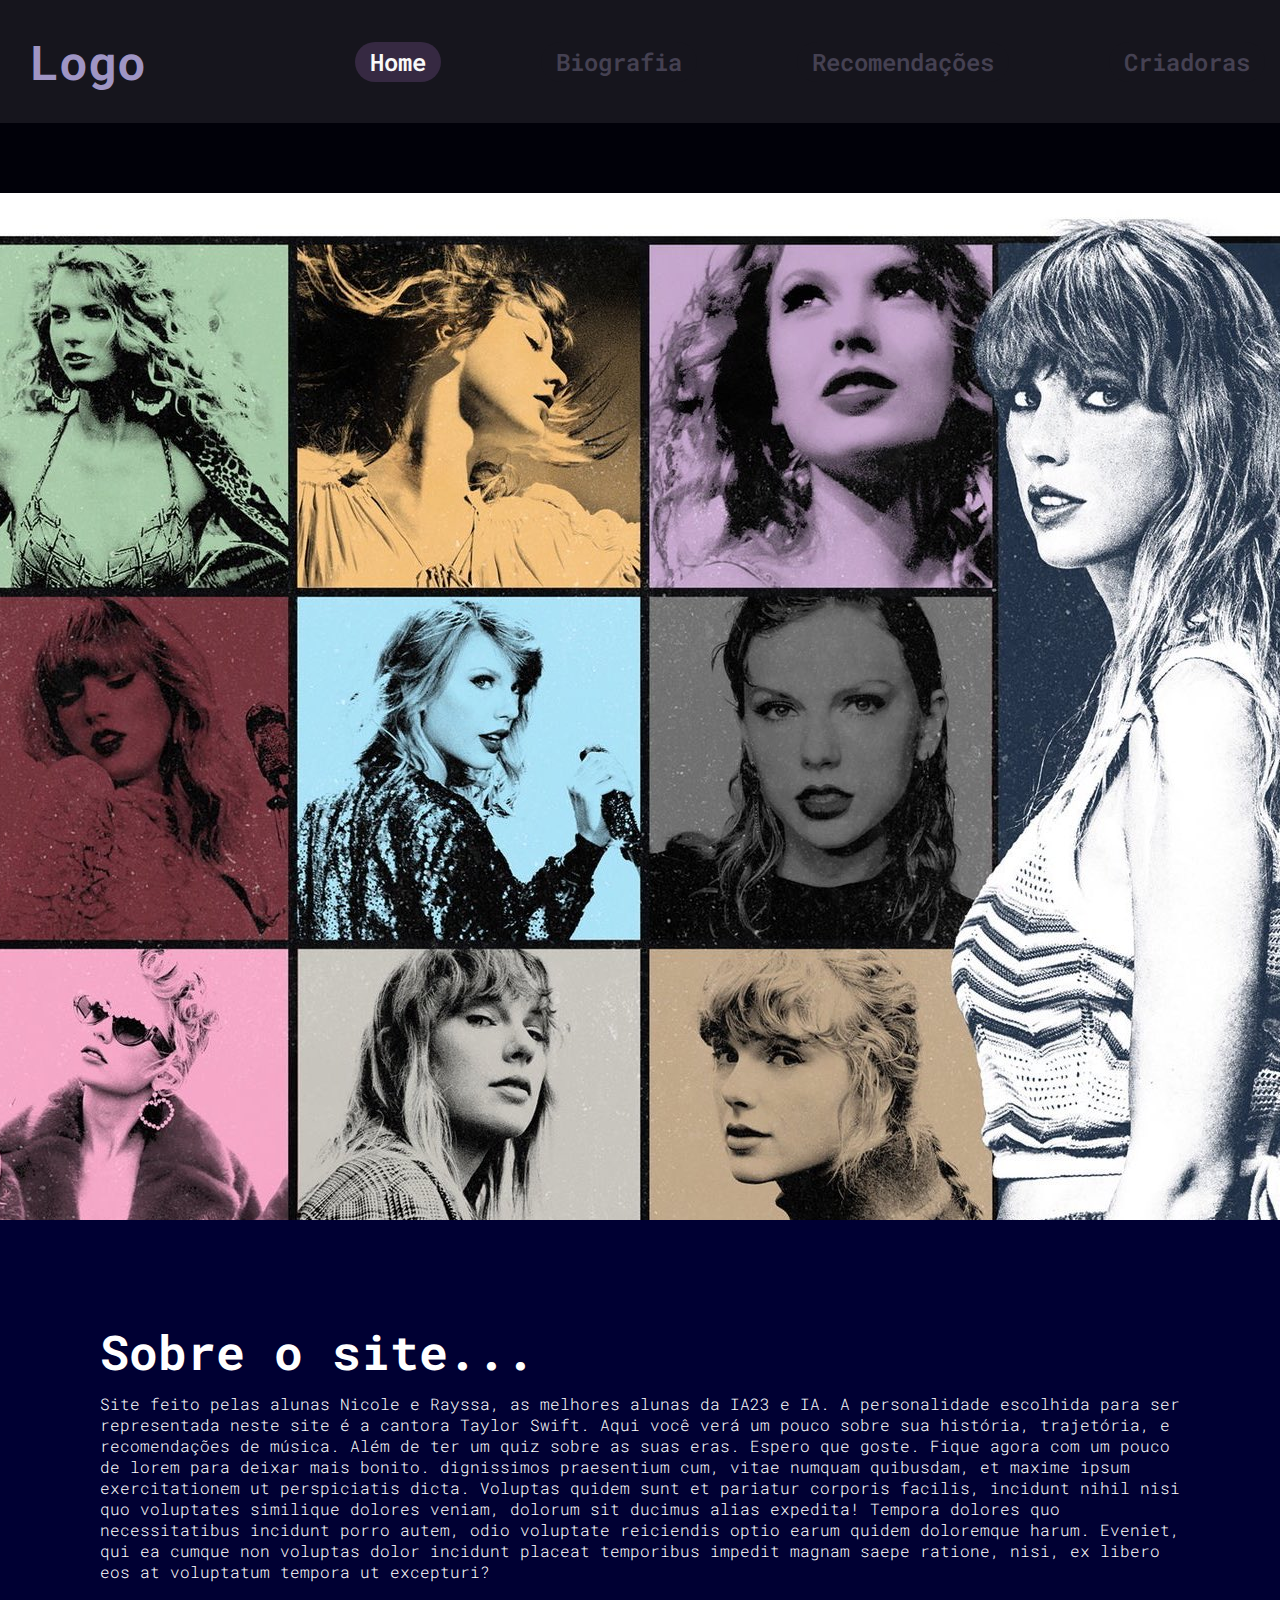
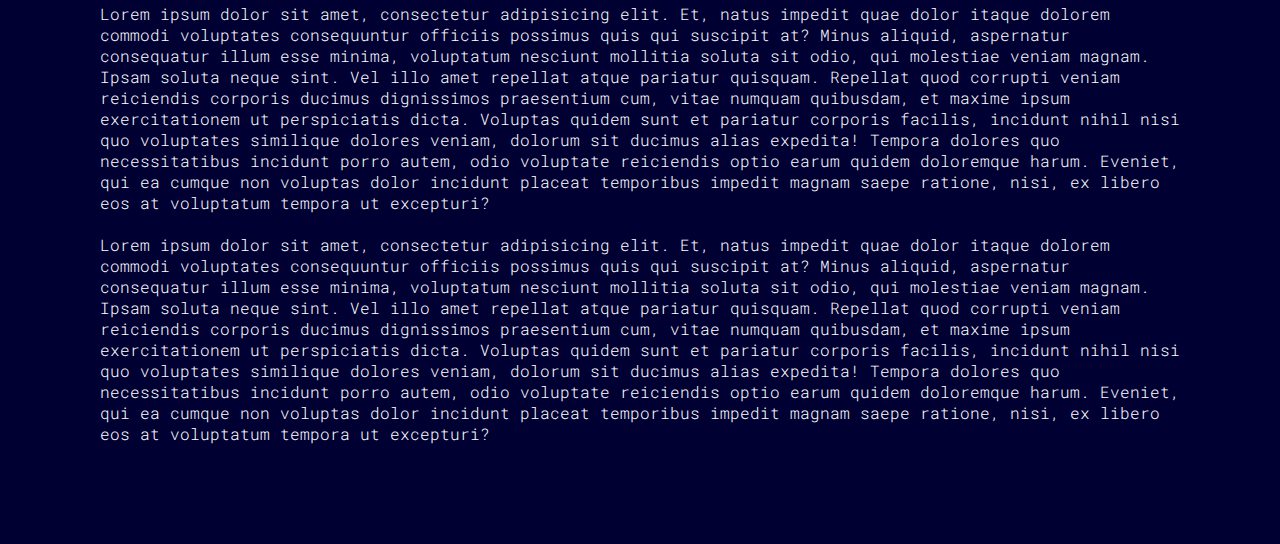
<file: index.html>
<!DOCTYPE html>
<html><head>
        <meta charset="UTF-8">
        <meta name="viewport" content="width=device-width, initial-scale=1.0">
        <link rel='stylesheet' type='text/css' media='screen' href='main.css'>
        <script defer async src='main.js'></script>
        <link rel="preconnect" href="https://fonts.googleapis.com">
    <link rel="preconnect" href="https://fonts.gstatic.com" crossorigin>
    <link href="https://fonts.googleapis.com/css2?family=Roboto+Mono:ital@1&display=swap" rel="stylesheet">
        <title>TS page</title>
    </head>
    <body>

        <header>
            <h2 class="logo">Logo</h2>
            <nav class="navigation">
                <a class="active" href="index.html">Home</a>
                <a href="about.html">Biografia</a>
                <a  href="recomen.html">Recomendações</a>
                <a href="creators.html">Criadoras</a>
            </nav>
          </header>

        <section class="parallax">
                    <div class="galery">
                    <div>
                        <img src="tprlx/taylorbg.jpeg" id="prl1">
                    </div> 
                </div>
        </section>

        <section class="sec">
            <h2>Sobre o site...</h2>
            <p>
                Site feito pelas alunas Nicole e Rayssa,
                as melhores alunas da IA23 e IA. A personalidade
                escolhida para ser representada neste site é
                a cantora Taylor Swift. Aqui você verá um pouco
                sobre sua história, trajetória, e recomendações de
                música. Além de ter um quiz sobre as suas eras.
                Espero que goste. Fique agora com um pouco de lorem para deixar mais bonito.
                dignissimos praesentium cum, vitae 
                numquam quibusdam, et maxime ipsum 
                exercitationem ut perspiciatis dicta. 
                Voluptas quidem sunt et pariatur corporis 
                facilis, incidunt nihil nisi quo voluptates 
                similique dolores veniam, dolorum sit ducimus 
                alias expedita! Tempora dolores quo necessitatibus 
                incidunt porro autem, odio voluptate reiciendis
                optio earum quidem doloremque harum. 
                Eveniet, qui ea cumque non voluptas
                dolor incidunt placeat temporibus impedit 
                magnam saepe ratione, nisi, ex libero eos 
                at voluptatum tempora ut excepturi?<br></br>
                Lorem ipsum dolor sit amet, 
                consectetur adipisicing elit. 
                Et, natus impedit quae dolor 
                itaque dolorem commodi voluptates 
                consequuntur officiis possimus quis 
                qui suscipit at? Minus aliquid, aspernatur
                consequatur illum esse minima, voluptatum 
                nesciunt mollitia soluta sit odio, qui 
                molestiae veniam magnam. Ipsam soluta 
                neque sint. Vel illo amet repellat atque 
                pariatur quisquam. Repellat quod corrupti
                veniam reiciendis corporis ducimus 
                dignissimos praesentium cum, vitae 
                numquam quibusdam, et maxime ipsum 
                exercitationem ut perspiciatis dicta. 
                Voluptas quidem sunt et pariatur corporis 
                facilis, incidunt nihil nisi quo voluptates 
                similique dolores veniam, dolorum sit ducimus 
                alias expedita! Tempora dolores quo necessitatibus 
                incidunt porro autem, odio voluptate reiciendis
                optio earum quidem doloremque harum. 
                Eveniet, qui ea cumque non voluptas
                dolor incidunt placeat temporibus impedit 
                magnam saepe ratione, nisi, ex libero eos 
                at voluptatum tempora ut excepturi?<br></br>
                Lorem ipsum dolor sit amet, 
                consectetur adipisicing elit. 
                Et, natus impedit quae dolor 
                itaque dolorem commodi voluptates 
                consequuntur officiis possimus quis 
                qui suscipit at? Minus aliquid, aspernatur
                consequatur illum esse minima, voluptatum 
                nesciunt mollitia soluta sit odio, qui 
                molestiae veniam magnam. Ipsam soluta 
                neque sint. Vel illo amet repellat atque 
                pariatur quisquam. Repellat quod corrupti
                veniam reiciendis corporis ducimus 
                dignissimos praesentium cum, vitae 
                numquam quibusdam, et maxime ipsum 
                exercitationem ut perspiciatis dicta. 
                Voluptas quidem sunt et pariatur corporis 
                facilis, incidunt nihil nisi quo voluptates 
                similique dolores veniam, dolorum sit ducimus 
                alias expedita! Tempora dolores quo necessitatibus 
                incidunt porro autem, odio voluptate reiciendis
                optio earum quidem doloremque harum. 
                Eveniet, qui ea cumque non voluptas
                dolor incidunt placeat temporibus impedit 
                magnam saepe ratione, nisi, ex libero eos 
                at voluptatum tempora ut excepturi?
            </p>
        </section>
    </body>
</html>
</file>
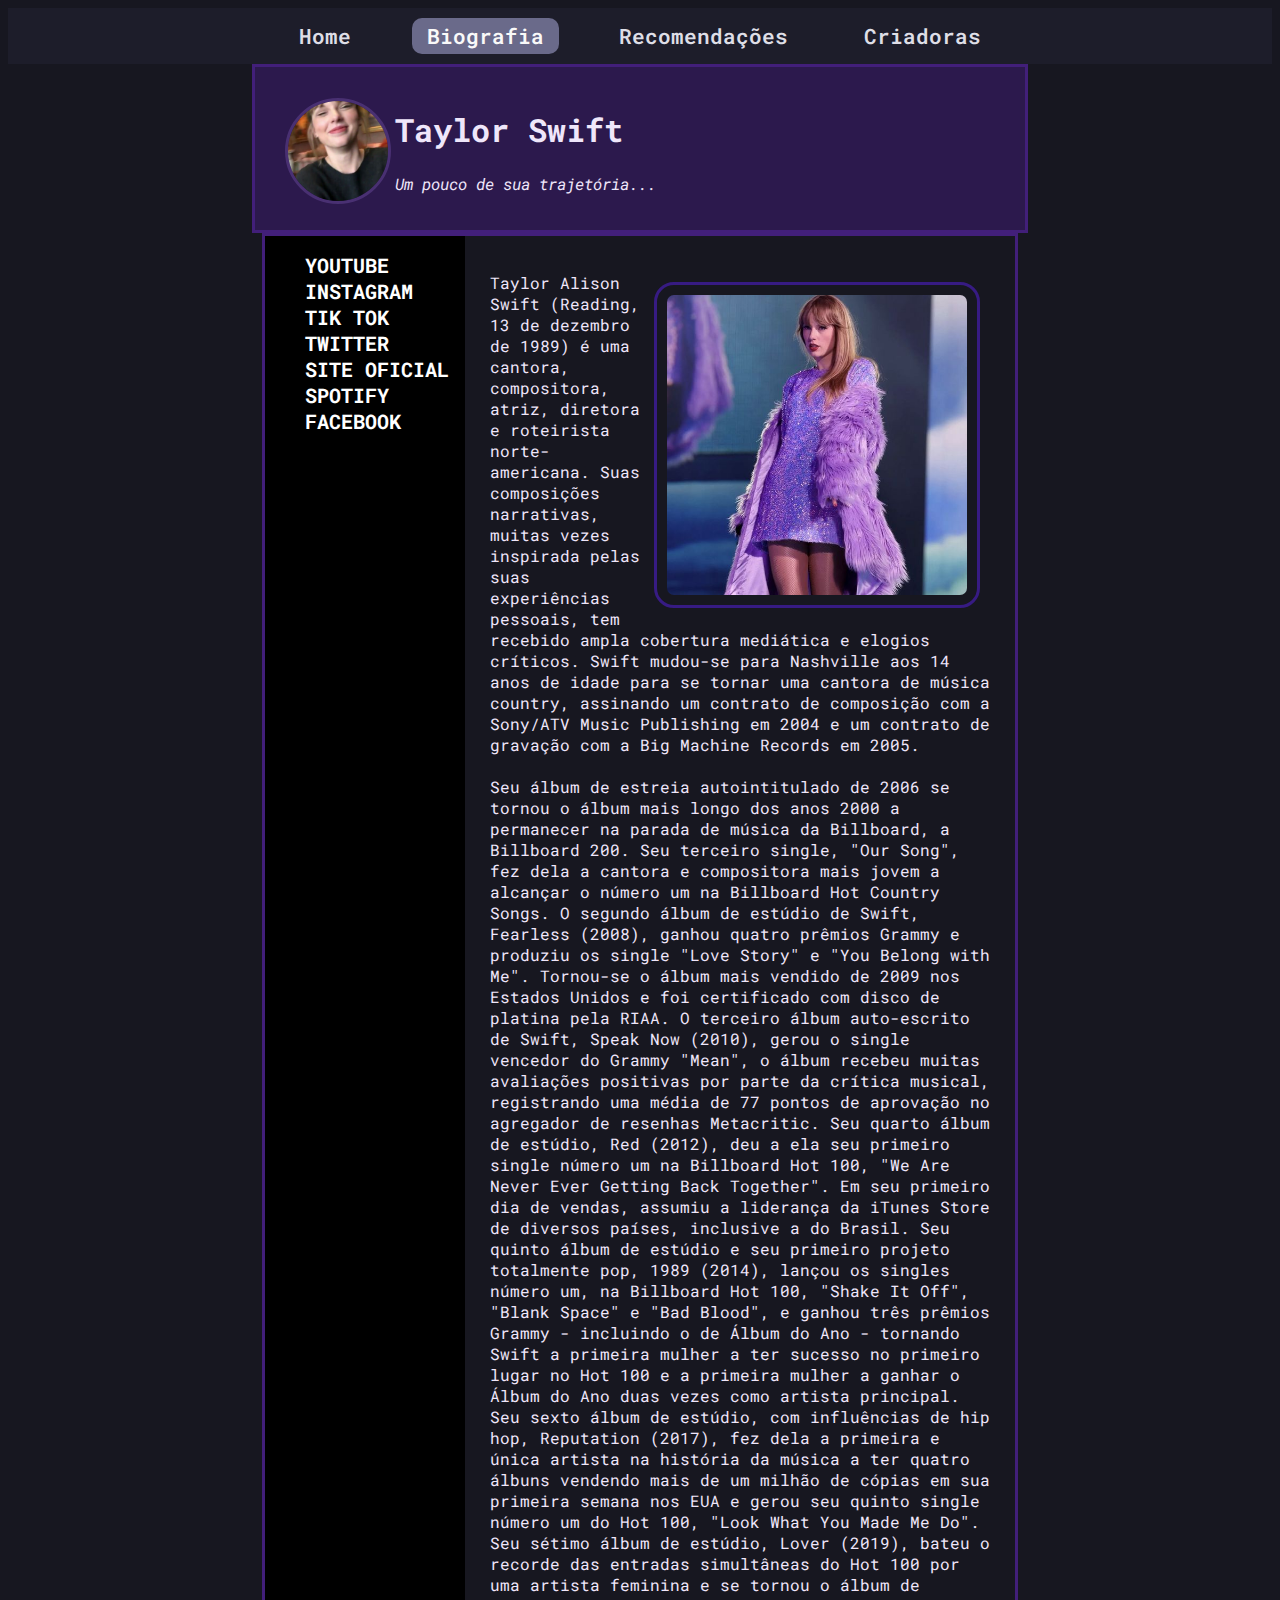
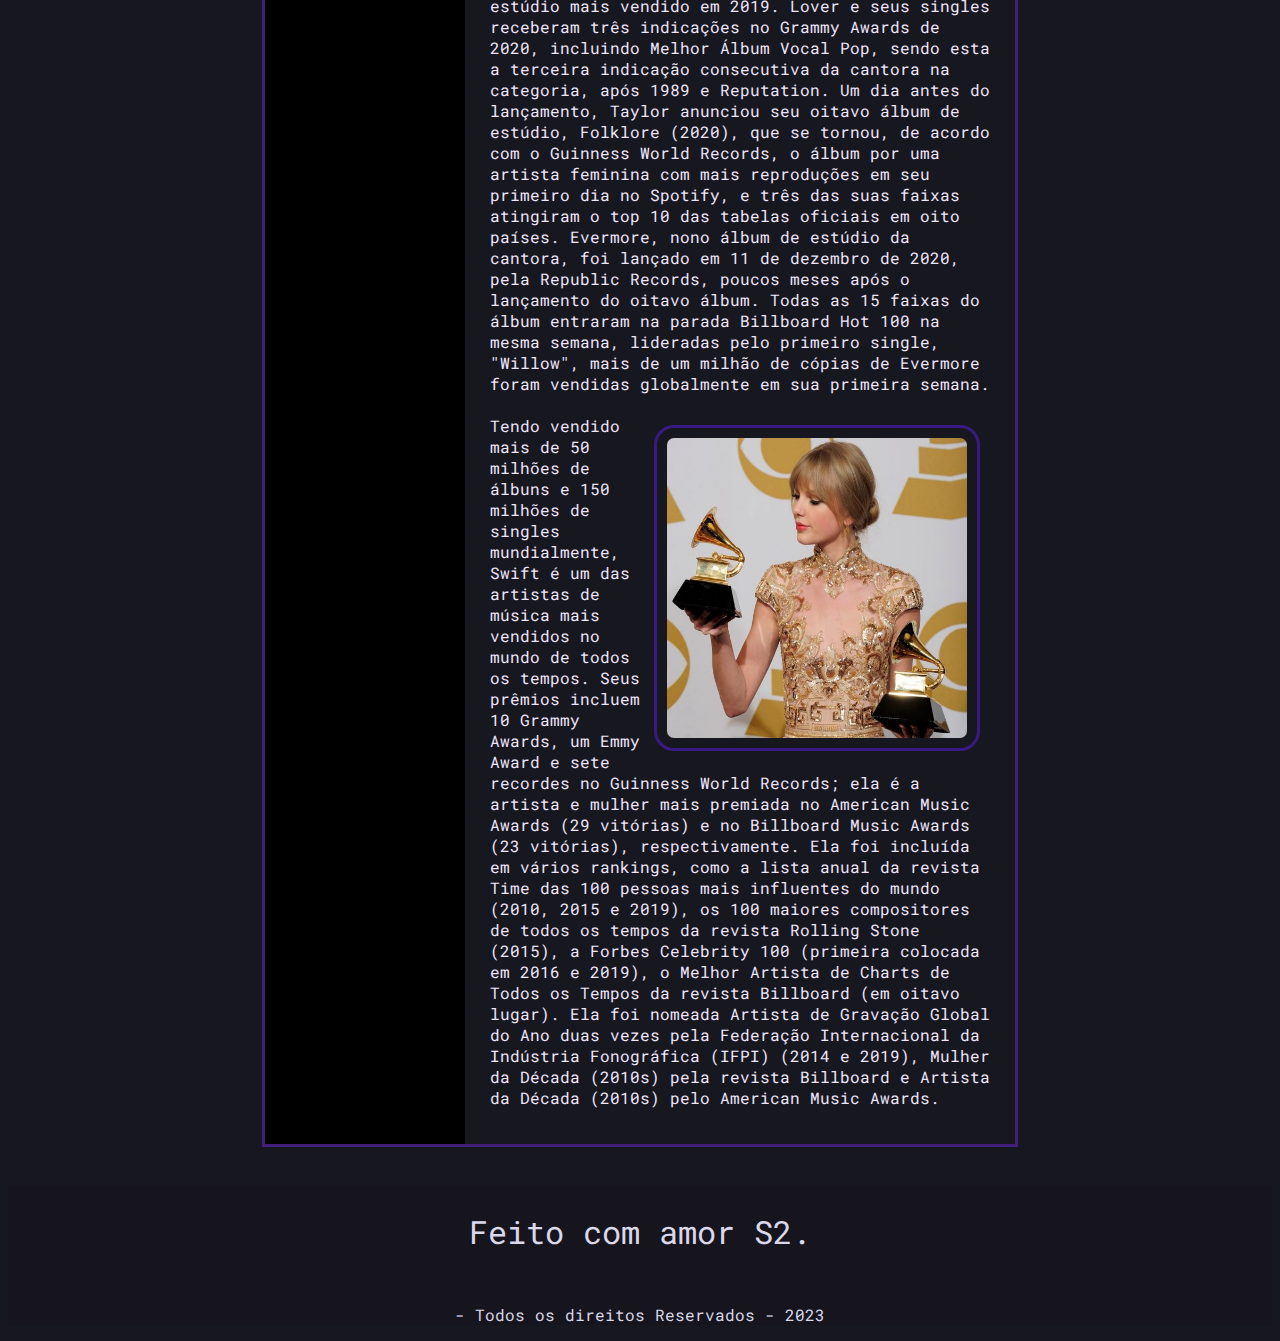
<file: about.html>
<!DOCTYPE html>
<html lang="en">
<head>
    <meta charset="UTF-8">
    <meta name="viewport" content="width=device-width, initial-scale=1.0">
    <link rel="preconnect" href="https://fonts.googleapis.com">
<link rel="preconnect" href="https://fonts.gstatic.com" crossorigin>
<link href="https://fonts.googleapis.com/css2?family=Roboto+Mono:ital@1&display=swap" rel="stylesheet">
    <title>Biografia</title>
</head>
<body>
    <style>

    header .navigation{
    top: 0;
    left: 0%;
    display: flex;
    padding: 10px 20%;
    justify-content: space-around;
    align-items: center;
    z-index: 100;
    background-color: rgba(32, 32, 46, 0.747);
    }

    .navigation a{
        text-decoration: none;
        color:rgb(222, 222, 230);
        padding: 4px 15px;
        border-radius: 10px;
        font-weight: 600;
        font-size: 1.3em;
    }

    .navigation a:hover,
    .navigation a.active{
        background: rgb(106, 106, 138);
        color:#f9f9f9;
    }

        
        body{
            background-color:rgb(23, 23, 32);
            font-family: 'Roboto Mono', monospace;
        }

        section,
        main {
          border: 3px solid rgb(66, 31, 122);
          width: 750px;
          margin: 0 auto;
        }
    
        section {
          display: flex;
          justify-content: left;
          align-items: center;
          padding: 20px 0px 20px 20px;
          background-color: rgb(44, 25, 77);
        }
    
        section div.thumb {
          border-radius: 50%;
          width: 100px;
          height: 100px;
          flex: none;
          margin: 10px;
        }
        h1, #p{
            color:#efe6fa;
        }
        
        .profileImg{
          width: 100px;
          height: 100px;
          border-radius: 50%;
          border: 3px solid rgb(73, 48, 114);
        }
    
        .coluna{
          float: left;
          width: 33.33%;    
        }
    
        .row::after {
          content: "";
          clear: both;
          display: table;
        }
    
        .iconpositive:hover{
          transform: scale(1.1);
        cursor: pointer;
        }
    
    
        .iconnegative:hover{
          transform: scale(1.1);
        cursor: pointer;
        }
    
        main {
          display: flex;
        }
    
        main div.menu {
          width: 200px;
          background: black;
          flex: none;
        }
    
        main article {
          padding: 5px 10px;
          display: inline;
          color:#efe6fa;
        }
    
        main article img {
          border: 3px solid rgb(55, 27, 131);
          border-radius: 20px;
          padding: 2%;
          margin: 2%;
          width: 300px;
          height: 300px;
          float: right;
        }
    
        .nav a {
        justify-content: left;
        text-transform: uppercase;
        color: white;
        font-weight: bold;
        font-size: 20px;
        text-decoration: none;
    
        }
    
        .nav a:hover {
        color: #7e6eb6;
        text-decoration: underline;
        }
    
        article{
            background-color:rgb(23, 23, 32);
            margin: 2%;
        }

        footer{
        background-color:#16151d;
        }

        .fa{
         font-size: 2em;
         padding: 2% 0 1%;
        }

        .fa, .tr{
         color: #dad8e9;
        text-align: center;
        margin-top: 3%;
        }
        
      </style>
      <header>
        <nav class="navigation">
            <a href="index.html">Home</a>
            <a class="active" href="about.html">Biografia</a>
            <a href="recomen.html">Recomendações</a>
            <a href="creators.html">Criadoras</a>
        </nav>
    
    <section class="cabeçalho">
        <div class="thumb"> <img class="profileImg" src="tprlx/finish.jpg"/></div>
        <div class="info">
          <h1>Taylor Swift</h1>
          <p id="p">
            <em>Um pouco de sua trajetória...</em>
          </p>
        </section>
        
      </header>
    
      <main>
        <div class="menu">
          <nav class="nav">
             <ul>    
                <li><a href="https://www.youtube.com/@TaylorSwift"> Youtube</a></li>
                
                <li><a href="https://www.instagram.com/taylorswift/"> Instagram</a></li>
                
                <li><a href="https://www.tiktok.com/@taylorswift?lang=pt-BR"> Tik Tok</a></li>
                
                <li><a href="https://twitter.com/taylorswift13"> Twitter</a></li>
                
                <li><a href="https://www.taylorswift.com/"> Site Oficial</a></li>
                
                <li><a href="https://open.spotify.com/intl-pt/artist/06HL4z0CvFAxyc27GXpf02"> Spotify</a></li>
    
                <li><a href="https://www.facebook.com/TaylorSwift/"> Facebook</a></li>
             </ul> 
          </nav>
        </div>
        <article>
          <p>
            <img src="tprlx/aboutt.jpg"> 
            Taylor Alison Swift (Reading, 13 de dezembro de 1989) 
            é uma cantora, compositora, atriz, diretora e roteirista
            norte-americana. Suas composições narrativas, muitas vezes
            inspirada pelas suas experiências pessoais, tem recebido 
            ampla cobertura mediática e elogios críticos. Swift mudou-se
            para Nashville aos 14 anos de idade para se tornar uma cantora 
            de música country, assinando um contrato de composição com a 
            Sony/ATV Music Publishing em 2004 e um contrato de gravação 
            com a Big Machine Records em 2005.<br></br>
            Seu álbum de estreia autointitulado de 2006 se tornou o álbum mais 
            longo dos anos 2000 a permanecer na parada de música da Billboard, 
            a Billboard 200. Seu terceiro single, "Our Song", fez dela a cantora 
            e compositora mais jovem a alcançar o número um na Billboard Hot Country 
            Songs. O segundo álbum de estúdio de Swift, Fearless (2008), ganhou quatro 
            prêmios Grammy e produziu os single "Love Story" e "You Belong with Me". 
            Tornou-se o álbum mais vendido de 2009 nos Estados Unidos e foi certificado 
            com disco de platina pela RIAA. O terceiro álbum auto-escrito de Swift, 
            Speak Now (2010), gerou o single vencedor do Grammy "Mean", o álbum recebeu 
            muitas avaliações positivas por parte da crítica musical, registrando uma 
            média de 77 pontos de aprovação no agregador de resenhas Metacritic. Seu 
            quarto álbum de estúdio, Red (2012), deu a ela seu primeiro single número 
            um na Billboard Hot 100, "We Are Never Ever Getting Back Together". Em seu 
            primeiro dia de vendas, assumiu a liderança da iTunes Store de diversos 
            países, inclusive a do Brasil. Seu quinto álbum de estúdio e seu primeiro 
            projeto totalmente pop, 1989 (2014), lançou os singles número um, na Billboard 
            Hot 100, "Shake It Off", "Blank Space" e "Bad Blood", e ganhou três prêmios Grammy 
            - incluindo o de Álbum do Ano - tornando Swift a primeira mulher a ter sucesso no 
            primeiro lugar no Hot 100 e a primeira mulher a ganhar o Álbum do Ano duas vezes 
            como artista principal. Seu sexto álbum de estúdio, com influências de hip hop, 
            Reputation (2017), fez dela a primeira e única artista na história da música a 
            ter quatro álbuns vendendo mais de um milhão de cópias em sua primeira semana nos 
            EUA e gerou seu quinto single número um do Hot 100, "Look What You Made Me Do". 
            Seu sétimo álbum de estúdio, Lover (2019), bateu o recorde das entradas 
            simultâneas do Hot 100 por uma artista feminina e se tornou o álbum de estúdio 
            mais vendido em 2019. Lover e seus singles receberam três indicações no Grammy 
            Awards de 2020, incluindo Melhor Álbum Vocal Pop, sendo esta a terceira indicação 
            consecutiva da cantora na categoria, após 1989 e Reputation. Um dia antes do 
            lançamento, Taylor anunciou seu oitavo álbum de estúdio, Folklore (2020), que 
            se tornou, de acordo com o Guinness World Records, o álbum por uma artista feminina 
            com mais reproduções em seu primeiro dia no Spotify, e três das suas faixas atingiram 
            o top 10 das tabelas oficiais em oito países. Evermore, nono álbum de estúdio da 
            cantora, foi lançado em 11 de dezembro de 2020, pela Republic Records, poucos 
            meses após o lançamento do oitavo álbum. Todas as 15 faixas do álbum entraram na 
            parada Billboard Hot 100 na mesma semana, lideradas pelo primeiro single, "Willow", 
            mais de um milhão de cópias de Evermore foram vendidas globalmente em sua primeira 
            semana.<br></br>
            <img src="tprlx/abouttt.jpg">
            Tendo vendido mais de 50 milhões de álbuns e 150 milhões de singles mundialmente, 
            Swift é um das artistas de música mais vendidos no mundo de todos os tempos. Seus 
            prêmios incluem 10 Grammy Awards, um Emmy Award e sete recordes no Guinness World 
            Records; ela é a artista e mulher mais premiada no American Music Awards (29 vitórias) 
            e no Billboard Music Awards (23 vitórias), respectivamente. Ela foi incluída em 
            vários rankings, como a lista anual da revista Time das 100 pessoas mais influentes 
            do mundo (2010, 2015 e 2019), os 100 maiores compositores de todos os tempos da 
            revista Rolling Stone (2015), a Forbes Celebrity 100 (primeira colocada em 2016 e 
            2019), o Melhor Artista de Charts de Todos os Tempos da revista Billboard (em 
            oitavo lugar). Ela foi nomeada Artista de Gravação Global do Ano duas vezes pela 
            Federação Internacional da Indústria Fonográfica (IFPI) (2014 e 2019), Mulher da 
            Década (2010s) pela revista Billboard e Artista da Década (2010s) pelo American 
            Music Awards.
          </p>
        </article>
      </main>
      <footer>
        <p class="fa">Feito com amor S2.</p>  
        <p class="tr"> - Todos os direitos Reservados - 2023</p>
    </footer>
</body>
</html>
</file>
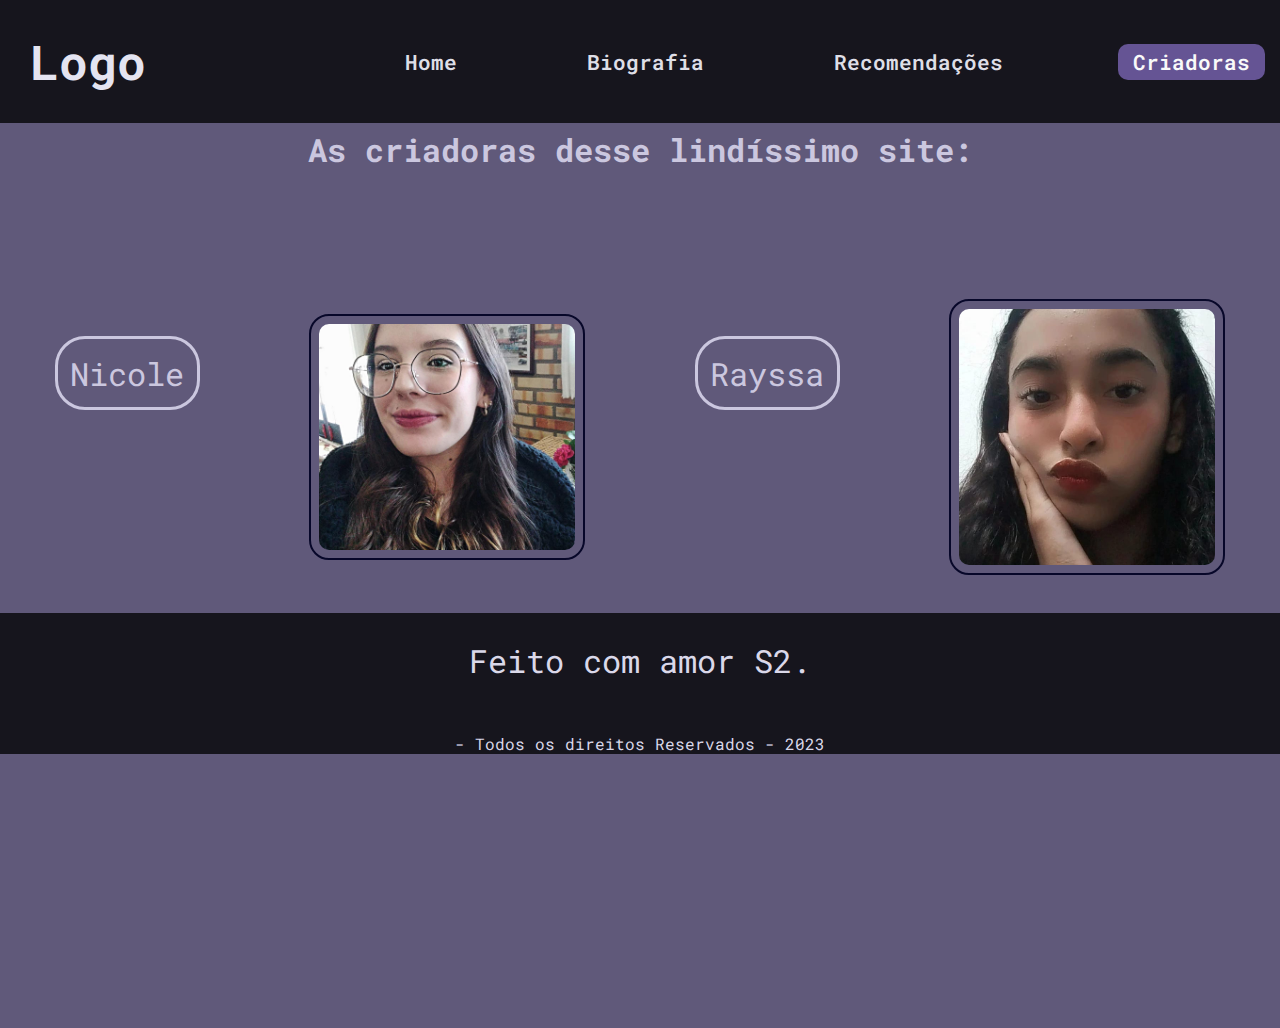
<file: creators.html>
<!DOCTYPE html>
<html lang="en">
<head>
    <meta charset="UTF-8">
    <meta name="viewport" content="width=device-width, initial-scale=1.0">
    <link rel='stylesheet' type='text/css' media='screen' href='main.css'>
    <link rel="preconnect" href="https://fonts.googleapis.com">
<link rel="preconnect" href="https://fonts.gstatic.com" crossorigin>
<link href="https://fonts.googleapis.com/css2?family=Roboto+Mono:ital@1&display=swap" rel="stylesheet">
    <title>Criadoras</title>
</head>
<body id="bodyc">
    <header>
        <h2 class="logoc">Logo</h2>
        <nav class="navigationc">
            <a href="index.html" >Home</a>
            <a href="about.html">Biografia</a>
            <a href="recomen.html">Recomendações</a>
            <a class="active" href="creators.html">Criadoras</a>
        </nav>
    </header>

    <main class="mainc">
    <h1>As criadoras desse lindíssimo site:</h1>
    <section class="creators">
        <p>Nicole</p>
        <img src="tprlx/ni.jpeg">
        <p>Rayssa</p>
        <img src="tprlx/ray.jpeg">
    </section>
</main>
    <footer>
        <p class="fa">Feito com amor S2.</p>  
        <p class="tr"> - Todos os direitos Reservados - 2023</p>
    </footer>
</body>
</html>
</file>
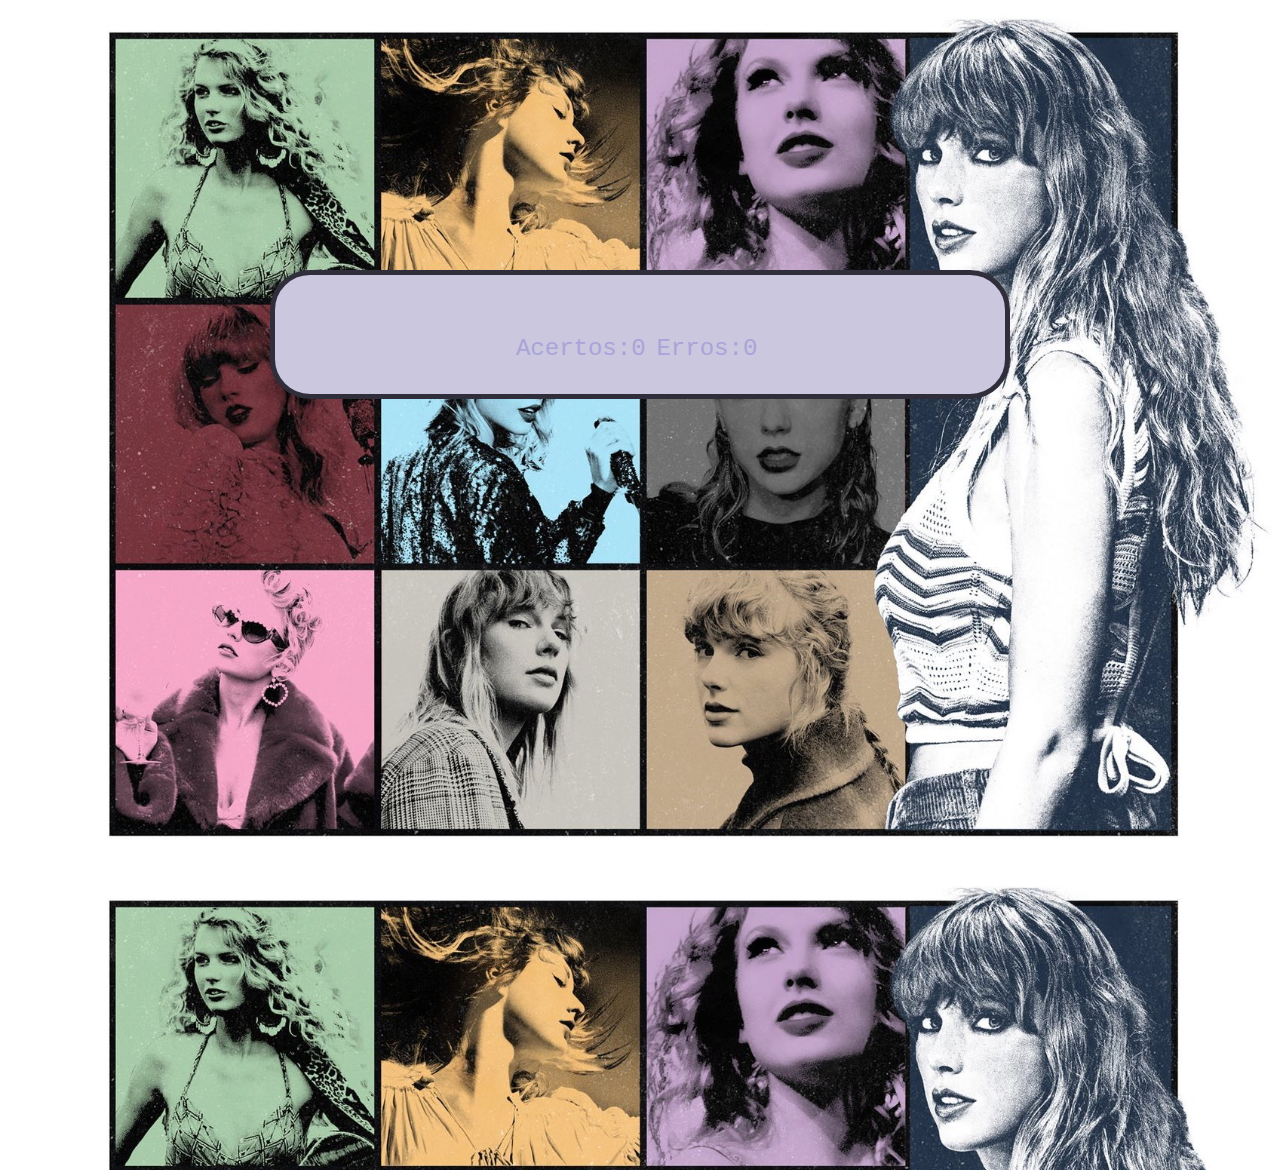
<file: quiz.html>
<!DOCTYPE html>
<html>
<head>
  <meta charset='utf-8'>
  <title>Quiz</title>
  <link rel='stylesheet' type='text/css' media='screen' href='main.css'>
  <script defer async src='main.js'></script>
  <link rel="preconnect" href="https://fonts.googleapis.com">
<link rel="preconnect" href="https://fonts.gstatic.com" crossorigin>
<link href="https://fonts.googleapis.com/css2?family=Roboto+Mono:ital@1&display=swap" rel="stylesheet">
</head>

<body class="bodye">
  <div class="conteudoe">
    <div class="quiz">
      <div class="cont-pergunta">
        <h1 class="pergunta"></h1>
      </div>
      <div class="alternativas"></div>
      <div class="contador">
        Acertos: <span class="corretas"></span>
        Erros: <span class="erradas"></span>
      </div>
    </div>
    <div class="modal-finishe">
      <div class="contador">
        Acertos: <span class="corretas"></span>
        Erros: <span class="erradas"></span>
      </div>
    </div>
  </div>
</body>

</html>
</file>
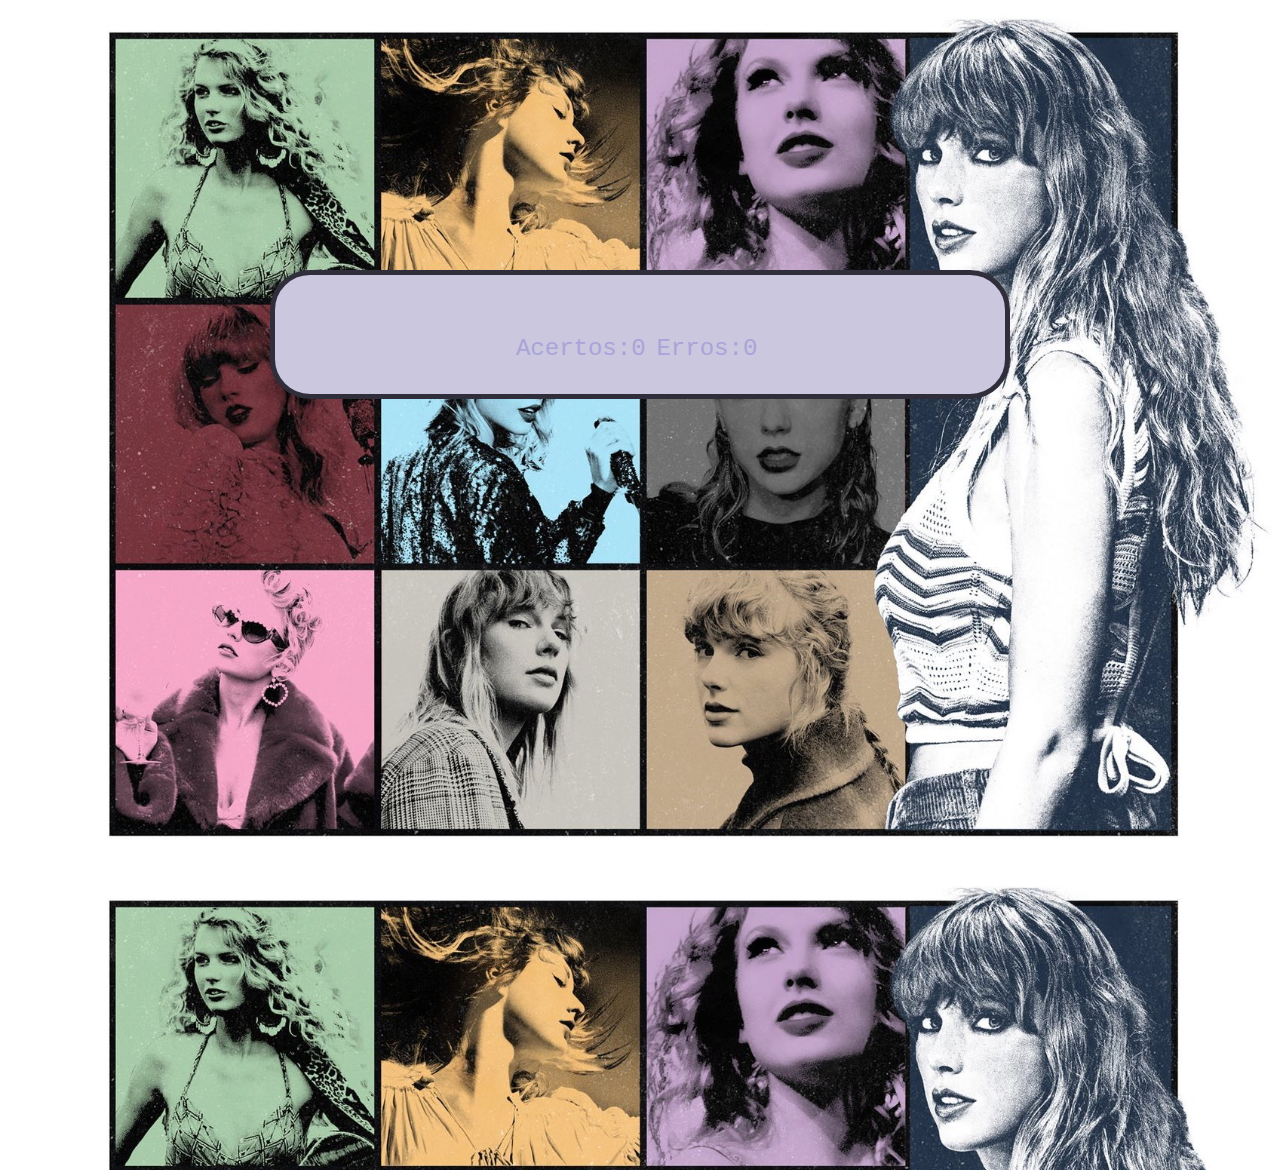
<file: quizeras.html>
<!DOCTYPE html>
<html>
<head>
    <meta charset='utf-8'>
    <title>Quiz</title>
    <link rel='stylesheet' type='text/css' media='screen' href='main.css'>
    <script defer async src='main.js'></script>
  </head>
  
  <body class="bodye">
    <div class="conteudoe">
      <div class="quiz">
        <div class="cont-pergunta">
          <h1 class="pergunta"></h1>
        </div>
        <div class="alternativas"></div>
        <div class="contador">
          Acertos: <span class="corretas"></span>
          Erros: <span class="erradas"></span>
        </div>
      </div>
      <div class="modal-finishe">
        <div class="contador">
          Acertos: <span class="corretas"></span>
          Erros: <span class="erradas"></span>
          <img class="img" src="tprlx/finish.jpg">
        </div>
      </div>
    </div>
  </body>
  
  </html>
</file>
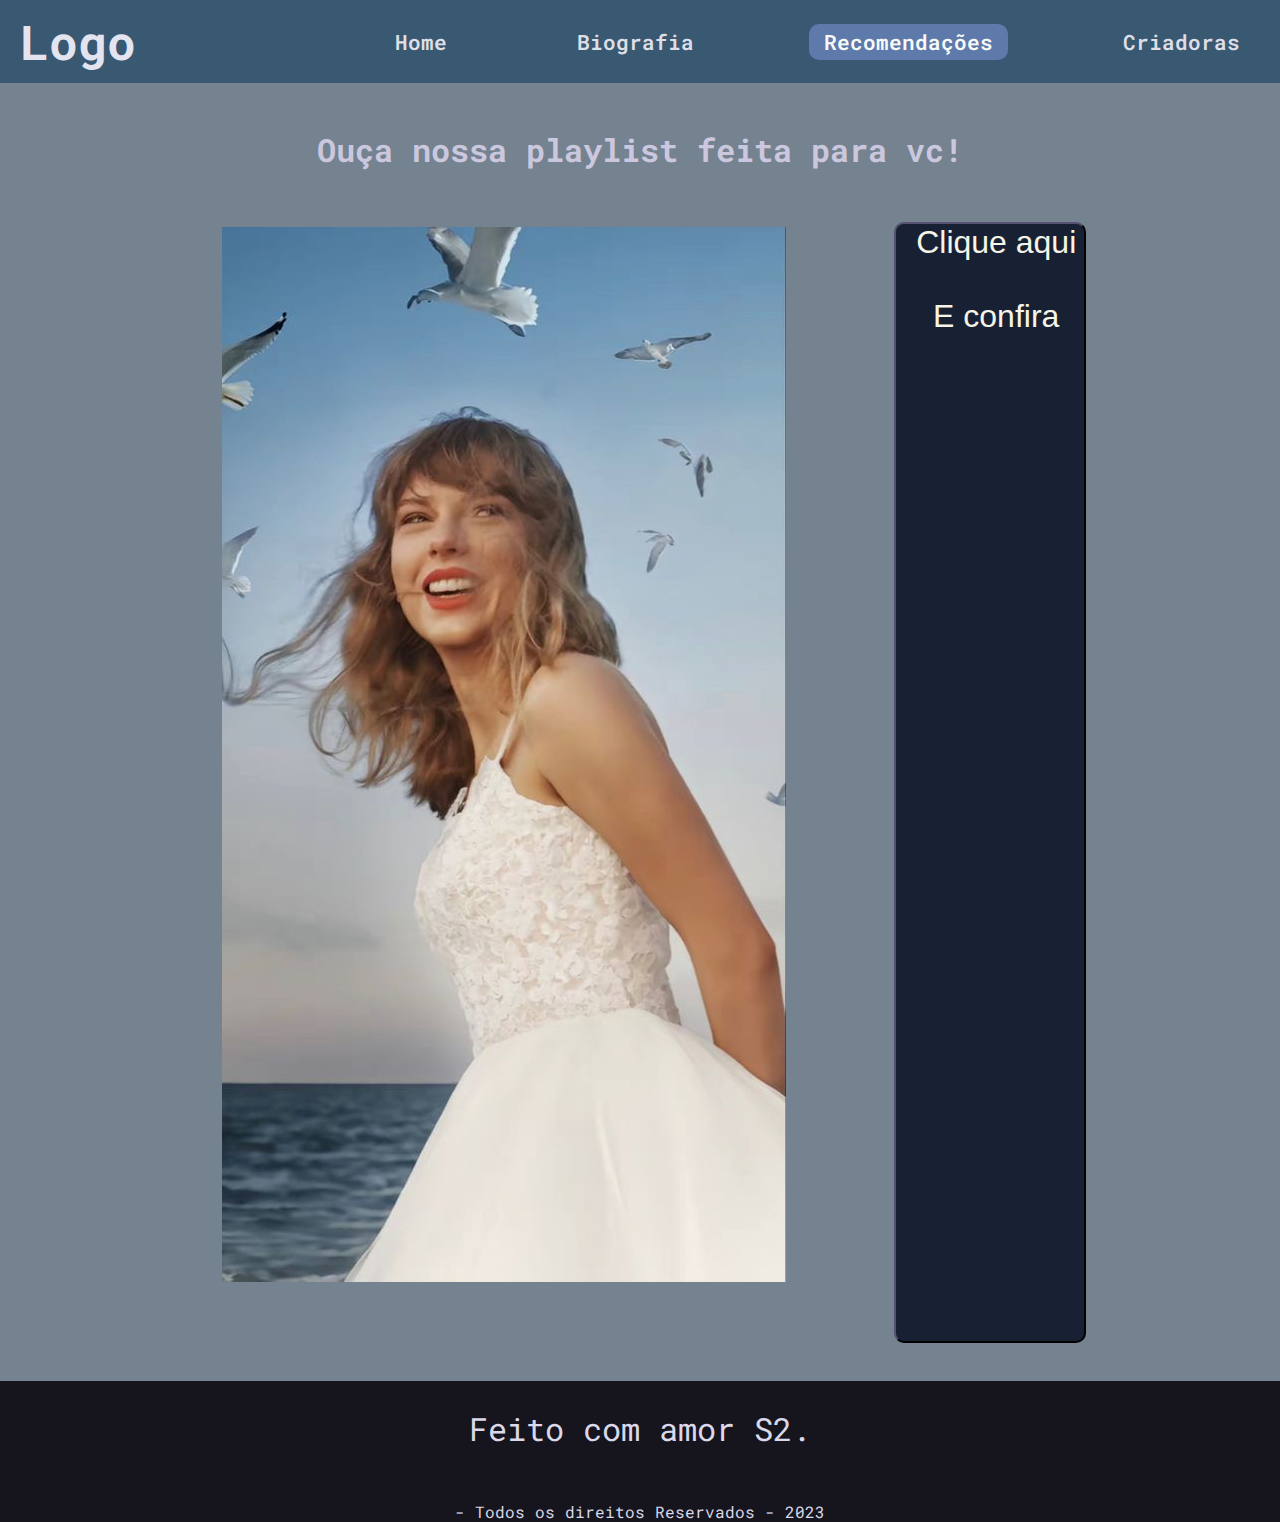
<file: recomen.html>
<!DOCTYPE html>
<html lang="en">
<head>
    <meta charset="UTF-8">
    <meta name="viewport" content="width=device-width, initial-scale=1.0">
    <link rel='stylesheet' type='text/css' media='screen' href='main.css'>
    <link rel="preconnect" href="https://fonts.googleapis.com">
<link rel="preconnect" href="https://fonts.gstatic.com" crossorigin>
<link href="https://fonts.googleapis.com/css2?family=Roboto+Mono:ital@1&display=swap" rel="stylesheet">
    <title>Recomendações</title>
</head>
<body>
    </head>
    <body id="bodyr">
      <header class="header">
        <h2 class="logor">Logo</h2>
        <nav class="navigationr">
            <a href="index.html">Home</a>
            <a href="about.html">Biografia</a>
            <a class="active" href="recomen.html">Recomendações</a>
            <a href="creators.html">Criadoras</a>
        </nav>
      </header>

      <main class="mainc">
        <h1>Ouça nossa playlist feita para vc!</h1>
      <div class="contentr">
        <section>
            <img class="rec" src="tprlx/rec.jpg">
        </section>

        <button id="modal">Clique aqui<br></br>E confira</button>
      <div class="modal">
        <div class="window">
          <button class="close">X</button>
          <div class="content">
            <h1>Playlist</h1>
            <p>Ouça quantas vezes quiser, playlist feita com amor!S2</p>
            <iframe style="border-radius:12px" src="https://open.spotify.com/embed/playlist/2nHAqtDys1AzVZSAdwEz6X?utm_source=generator&theme=0" width="100%" height="152" frameBorder="0" allowfullscreen="" allow="autoplay; clipboard-write; encrypted-media; fullscreen; picture-in-picture" loading="lazy"></iframe>
          </div>
          <div class="actions">
            <button></button>
          </div>
        </div>
      </div>
    </main>
    <footer>
      <p class="fa">Feito com amor S2.</p>  
      <p class="tr"> - Todos os direitos Reservados - 2023</p>
  </footer>
      <script>
        const modal = document.querySelector('.modal')
        const close = modal.querySelector('.close')
        const open = document.querySelector('button')
    
        open.addEventListener('click', () => {
          modal.classList.add("opened")
        })
    
        close.addEventListener('click', () => {
          modal.classList.remove("opened")
        })
    
        modal.addEventListener('click', (evt) => {
          if (evt.target.classList.contains("modal")) {
            modal.classList.remove("opened")
          }
        })
      </script>
    
</body>
</html>
</file>
<file: main.css>
*{
    margin: 0;
    padding: 0;
    box-sizing:content-box;
}

body{
    background: #010109;
    min-height: 100vh;
    overflow-x: hidden;
    font-family: 'Roboto Mono', monospace;
}

header{
    position: absolute;
    top: 0;
    left: 0;
    width: 100%;
    padding: 30px;
    display: flex;
    justify-content: space-between;
    align-items: center;
    z-index: 100;
    background-color:#16151d;
}

.logo{
    font-size: 3em;
    color:rgb(159, 149, 196);
    pointer-events: none;

}

.navigation a{
    text-decoration: none;
    color:rgb(69, 65, 82);
    padding: 4px 15px;
    border-radius: 20px;
    margin: 0 45px;
    font-weight: 600;
    font-size: 1.5em;
    background-color:#16151d;
}

.navigation a:hover,
.navigation a.active{
    background: rgb(54, 41, 66);
    color:#f9f9f9;
}

.parallax{
    margin-top: 25%;
    position: relative;
    display: flex;
    justify-content: center;
    align-items: center;
    height: 100vh;
}

#text{
    position: absolute;
    font-size: 5em;
    color: #333333;
    text-shadow: 2px 2px 4px rgba(0, 0, 0, .2);
}


.sec{
    position: relative;
    background: #003;
    padding: 100px;
}

.sec h2{
    font-size: 3em;
    color: #fff;
    margin-bottom: 10px;
}

.sec p{
    font-size: 1em;
    color: #fff;
    font-weight: 300;
}


.ter{
    position: relative;
    background: rgb(53, 60, 85);
    padding:  40px 100px;
}

.ter h3{
    font-size: 3em;
    padding: 0 10px 20px;
    color: #fff;
    margin-bottom: 10px;
    text-align: center;
}

.conteiner{
    display: flex;
    justify-content: space-around;
    padding: 0 0 10%;
}


.quizimg1{
    margin-left: 5%;
    overflow: hidden; 
    cursor: pointer;
    max-width: 40%;
    -moz-transition: all 0.3s;
    -webkit-transition: all 0.3s;
    transition: all 0.3s;
    border-radius: 20px;
    padding: 8px;
    border: 2px solid rgb(7, 7, 41);
}

.quizimg1:hover {
    -moz-transform: scale(1.1);
    -webkit-transform: scale(1.1);
    transform: scale(1.1);
}

#title{
    margin: 10px;
    position: absolute;
    left: 46%;
    color: #eae6ff;
    font-size: 2em;
    text-shadow: 2px 2px #11171d91;
    cursor: pointer;
    transition: all 0.3s;
}

#title:hover{
    transform: scale(1.1);
}

.quiz .pergunta{
    color: #302e3a;
}

.alternativas{
    display: inline-flex;
    justify-content: space-between;
}

button{
    display: flex;
    justify-content: space-around;
    background-color: rgb(23, 33, 51);
    border-color:#16151d;
    border-radius: 10px;
    padding-inline: 20px 8px;
    cursor: pointer;
    font-size: 2em;
    color: #f6f4e7;
    transition: all .3s ease; 
    margin-left: 5px;
    margin-top: 5%
}

button:hover{
    background-color: #f6f4e7;
    color:rgb(23, 33, 51);
}

button:active{
   background-color: rgb(224, 0, 0)
}

.contador{
    padding-top: 10px;
    display: flex;
    justify-content: center;
    margin: 5%;
    margin-left: 5px;
    font-size: 1.5em;
    color: #a9a4d8;
}

.pergunta{
    display: flex;
    justify-content: center;
    padding-top: 20px;
    font-size: 2.5em;
}

  .corretas{
    margin-right: 5%;
  }

  .img{
    width: 30%;
    margin-left: 5%;
  }

.bodye{
    background-image: url("tprlx/taylorbg.jpeg");
    background-size: 100%;
    overflow: hidden;
    font-family: 'Roboto Mono', monospace;
}

.conteudoe{
    display: flex;
    justify-content: center;
    align-items: center;
    background-color: #cbc7df;
    border: 5px solid #302e3a;
    border-radius: 40px;
    padding: 0;
    margin: 30vh;
    padding-bottom: 20px;
    font-family: 'Source Code Pro', monospace;
}

.modal-finishe{
    position: absolute;
    inset: 0;
    background-color: #32235e;
    color: #9e88e6;
    opacity: 0;
    visibility: hidden;
    transition: .3s;
}

  .modal-finishe.open > div {
    padding: 2%;
    margin-left: 0;
    display: flex;
    align-items: center;
    justify-content: space-between;
    height: 20vh;
    width: 50vh;
    font-size: 2em;
}

  .modal-finishe.open {
    opacity: 1;
    display: flex;
    justify-content: center;
    align-items: center;
    visibility: visible;
}

footer{
    background-color:#16151d;
}

.fa{
    font-size: 2em;
    padding: 2% 0 1%;
}

.fa, .tr{
    color: #dad8e9;
    text-align: center;
    margin-top: 3%;
}

.modal {
    display: grid;
    place-items: center;
    position: fixed;
    inset: 0;
    background-color: rgba(60, 53, 117, 0.5);
    transition: .3s;
    opacity: 0;
    visibility: hidden;
}
    
.modal.opened {
    opacity: 1;
    visibility: visible;
}
    
.modal .window {
    display: flex;
    flex-direction: column;
    position: relative;
    min-width: 50vw;
    min-height: 50vh;
    background-color: white;
    border-radius: 1vw;
    padding: 1rem;
}
    
.modal .window .close {
    position: absolute;
    right: -1vw;
    top: -1vw;
    border: none;
    font-size: 1vw;
    height: 2vw;
    width: 2vw;
    padding: 1rem;
    border-radius: 50%;
    cursor: pointer;
}
    
.modal .window .content {
    flex: 1;
}
    
.modal .window .actions {
    display: flex;
    justify-content: flex-end;
    gap: .5rem;
}
    
.modal .window .actions button {
    border: none;
    background-color: rgb(123, 87, 165);
    color: white;
    padding: 1vw;
    border-radius: 10px;
    font-size: 1.2rem;
    cursor: pointer;
}

.rec{
    margin: 10% 5%;
}

#bodyr{
    background-color:#74838f;
    min-height: 100vh;
    overflow-x: hidden;
    font-family: 'Roboto Mono', monospace;
}

.header{
    position: absolute;
    top: 0;
    left: 0%;
    width: 100%;
    padding: 10px 20px 10px;
    display: flex;
    justify-content: space-between;
    align-items: center;
    z-index: 100;
    background-color: #395872;
}

.logor{
    font-size: 3em;
    color:rgb(228, 228, 241);
    pointer-events: none;
}

.navigationr a{
    text-decoration: none;
    color:rgb(222, 222, 230);
    padding: 4px 15px;
    border-radius: 10px;
    margin: 0 45px;
    font-weight: 600;
    font-size: 1.3em;
}

.navigationr a:hover,
.navigationr a.active{
    background: rgba(107, 133, 190, 0.74);
    color:#f9f9f9;
}

.contentr{
    margin: 0 10%;
    display: flex;
    justify-content: space-around;
}

.h1r{
    text-align: center;
    margin: 5px ;
}

.contentr .h1r{
    margin: 10%;
    text-align: center;
}

.creators img{
    margin-top: 10%;
    overflow: hidden; 
    cursor: pointer;
    max-width: 20%;
    -moz-transition: all 0.3s;
    -webkit-transition: all 0.3s;
    transition: all 0.3s;
    border-radius: 20px;
    padding: 8px;
    border: 2px solid rgb(7, 7, 41);
}

.creators img:hover {
    -moz-transform: scale(1.1);
    -webkit-transform: scale(1.1);
    transform: scale(1.1);
}

.creators{
    display: flex;
    justify-content: space-around;
    align-items: center;
}

.creators p{
    font-size: 2em;
    color:#cbc7df;
    padding: 1%;
    border: 3px solid #cbc7df;
    border-radius: 30px;
}

.mainc{
    margin-top: 10%;
    text-align: center;
    color:#cbc7df;
}

.logoc{
    font-size: 3em;
    color:rgb(228, 228, 241);
    pointer-events: none;
}

.navigationc a{
    text-decoration: none;
    color:rgb(222, 222, 230);
    padding: 4px 15px;
    border-radius: 10px;
    margin: 0 45px;
    font-weight: 600;
    font-size: 1.3em;
}

.navigationc a:hover,
.navigationc a.active{
    background: rgba(129, 107, 190, 0.74);
    color:#f9f9f9;
}

#bodyc{
    background: #5a5375f6;
    min-height: 100vh;
    overflow-x: hidden;
    font-family: 'Roboto Mono', monospace;
}
</file>
